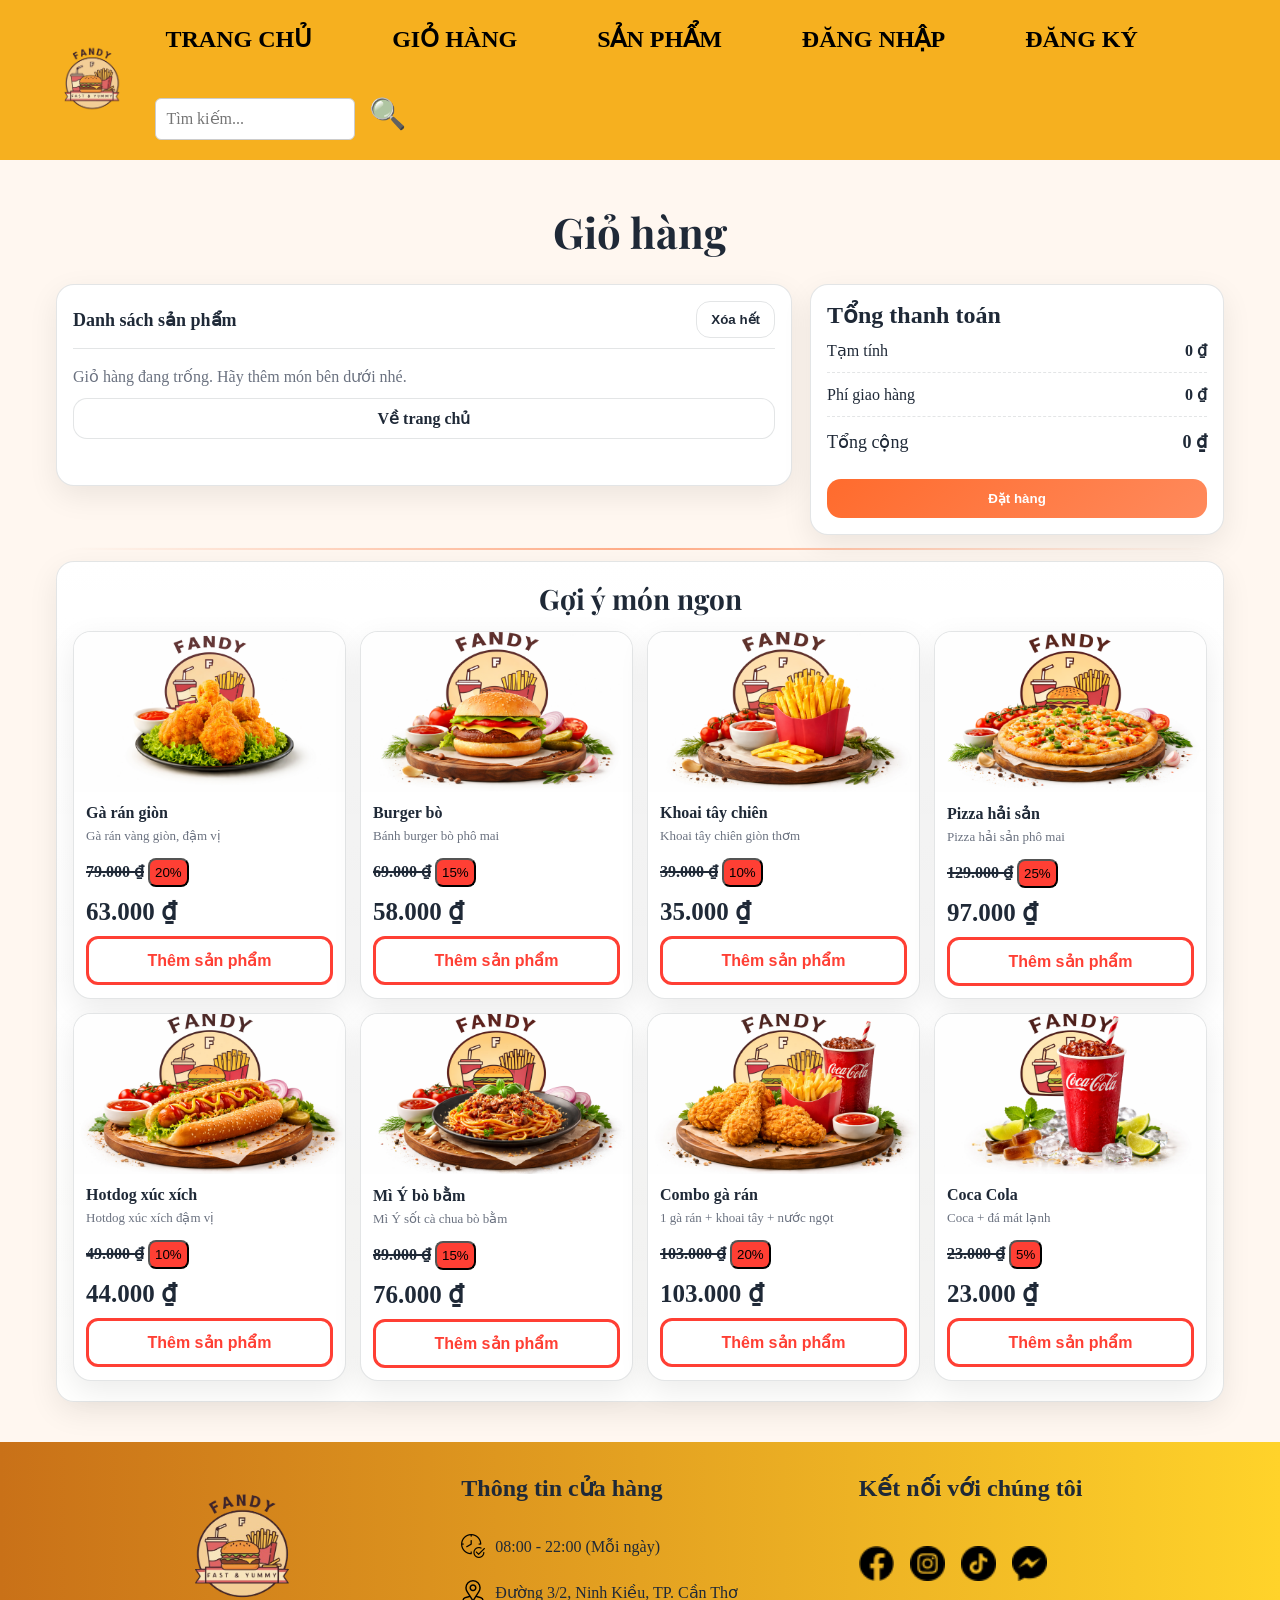
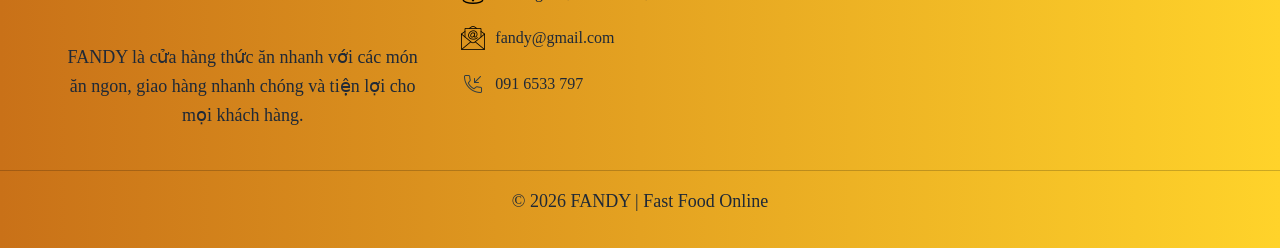
<file: index.html>
<!doctype html>
<html lang="vi">
<head>
  <meta charset="UTF-8" />
  <meta name="viewport" content="width=device-width, initial-scale=1.0" />
  <link rel="preconnect" href="https://fonts.googleapis.com" />
  <link rel="preconnect" href="https://fonts.gstatic.com" crossorigin />
  <link
    href="https://fonts.googleapis.com/css2?family=Playfair+Display:ital,wght@0,400..900;1,400..900&family=Poppins:ital,wght@0,100;0,200;0,300;0,400;0,500;0,600;0,700;0,800;0,900;1,100;1,200;1,300;1,400;1,500;1,600;1,700;1,800;1,900&family=Sen:wght@700&display=swap"
    rel="stylesheet" />
  <link rel="shortcut icon" href="./images/Logo.png" type="image/x-icon" />
  <link rel="stylesheet" href="./CSS/giohang.css" />
  <title>Giỏ hàng</title>
</head>

<body>
  <header class="header fixed">
    <div class="container">
      <div class="logo">
        <a href="trangchu.html"><img src="./images/Logo.png" alt="Logo Fandy" /></a>
      </div>

      <input type="checkbox" id="nav-mobile-input" class="nav-input" hidden />
      <label for="nav-mobile-input" class="nav-mobile-btn"> &#9776; </label>
      <nav class="nav">
        <a href="trangchu.html">TRANG CHỦ</a>
        <a href="giohang.html">GIỎ HÀNG</a>
        <a href="sanpham.html">SẢN PHẨM</a>
        <a href="dangnhap.html">ĐĂNG NHẬP</a>
        <a href="dangky.html">ĐĂNG KÝ</a>
        <label for="nav-mobile-input" class="search">
          <input type="text" placeholder="Tìm kiếm..." />
          <span class="search-icon">🔍</span>
        </label>
      </nav>
    </div>
  </header>

  <main class="page">
    <h1 class="title">Giỏ hàng</h1>

    <section class="cart-layout">
      <div class="cart-card">
        <div class="cart-head">
          <h2>Danh sách sản phẩm</h2>
          <button class="btn btn-ghost" id="clear-cart-btn" type="button">Xóa hết</button>
        </div>

        <div id="cart-empty" class="cart-empty" hidden>
          <p>Giỏ hàng đang trống. Hãy thêm món bên dưới nhé.</p>
          <a class="btn" href="trangchu.html">Về trang chủ</a>
        </div>

        <div class="cart-table" id="cart-table" aria-live="polite"></div>
      </div>

      <aside class="TongThanhToan">
        <h2>Tổng thanh toán</h2>

        <div class="Tamtinh">
          <span>Tạm tính</span>
          <strong id="subtotal">0đ</strong>
        </div>
        <div class="Tamtinh">
          <span>Phí giao hàng</span>
          <strong id="shipping">0đ</strong>
        </div>
        <div class="Tamtinh total">
          <span>Tổng cộng</span>
          <strong id="total">0đ</strong>
        </div>

        <button class="btn DatHang" id="checkout-btn" type="button">Đặt hàng</button>

      </aside>
    </section>

    <section class="suggest">
      <h2 class="suggest-title">Gợi ý món ngon</h2>
      <div class="suggest-grid" id="suggest-grid"></div>
    </section>
  </main>

  <footer class="footer">
    <div class="footer-container">

      <div class="footer-col">
        <img src="./images/Logo.png" alt="Logo Fandy" class="footer-logo">
        <p class="footer-text">
          FANDY là cửa hàng thức ăn nhanh với các món ăn ngon,
          giao hàng nhanh chóng và tiện lợi cho mọi khách hàng.
        </p>
      </div>

      <div class="footer-col">
        <h3>Thông tin cửa hàng</h3>

        <div class="footer-info">
          <img src="./images/icon/time.png" alt="">
          <p>08:00 - 22:00 (Mỗi ngày)</p>
        </div>

        <div class="footer-info">
          <img src="./images/icon/location.png" alt="">
          <p>Đường 3/2, Ninh Kiều, TP. Cần Thơ</p>
        </div>

        <div class="footer-info">
          <img src="./images/icon/email.png" alt="">
          <p>fandy@gmail.com</p>
        </div>

        <div class="footer-info">
          <img src="./images/icon/telephone.png" alt="">
          <p>091 6533 797</p>
        </div>
      </div>

      <div class="footer-col">
        <h3>Kết nối với chúng tôi</h3>

        <div class="social-icons">
          <a href="#"><img src="./images/icon/facebook.png" alt=""></a>
          <a href="#"><img src="./images/icon/instagram.png" alt=""></a>
          <a href="#"><img src="./images/icon/tiktok.png" alt=""></a>
          <a href="#"><img src="./images/icon/messenger.png" alt=""></a>
        </div>
      </div>

    </div>

    <div class="footer-bottom">
      <p>© 2026 FANDY | Fast Food Online</p>
    </div>
  </footer>

  <script id="catalog-json" type="application/json">
    [
  {
    "id": "ga-ran-gion",
    "name": "Gà rán giòn",
    "desc": "Gà rán vàng giòn, đậm vị",
    "price": 63000,
    "Last_price": 79000,
    "Discount":20,
    "image": "./images/ga-ran.png"
  },
  {
    "id": "burger-bo",
    "name": "Burger bò",
    "desc": "Bánh burger bò phô mai",
    "price": 58000,
    "Last_price": 69000,
    "Discount":15,
    "image": "./images/burger-bo.png"
  },
  {
    "id": "khoai-tay-chien",
    "name": "Khoai tây chiên",
    "desc": "Khoai tây chiên giòn thơm",
    "price": 35000,
    "Last_price": 39000,
    "Discount":10,
    "image": "./images/khoai-tay-chien.png"
  },
  {
    "id": "pizza-haisan",
    "name": "Pizza hải sản",
    "desc": "Pizza hải sản phô mai",
    "price": 97000,
    "Last_price": 129000,
    "Discount":25,
    "image": "./images/pizza-haisan.png"
  },
  {
    "id": "hotdog",
    "name": "Hotdog xúc xích",
    "desc": "Hotdog xúc xích đậm vị",
    "price": 44000,
    "Last_price": 49000,
    "Discount":10,
    "image": "./images/hotdog.png"
  },
  {
    "id": "my-y",
    "name": "Mì Ý bò bằm",
    "desc": "Mì Ý sốt cà chua bò bằm",
    "price": 76000,
    "Last_price": 89000,
    "Discount":15,
    "image": "./images/my-y.png"
  },
  {
    "id": "combo-garan",
    "name": "Combo gà rán",
    "desc": "1 gà rán + khoai tây + nước ngọt",
    "price": 103000,
    "Last_price": 103000,
    "Discount":20,
    "image": "./images/combo-garan.png"
  },
  {
    "id": "coca-cola",
    "name": "Coca Cola",
    "desc": "Coca + đá mát lạnh",
    "price": 23000,
    "Last_price": 23000,
    "Discount":5,
    "image": "./images/nuoc-ngot.png"
  }
]

  </script>
  <script src="./JS/giohang.js"></script>
</body>
</html>
</file>
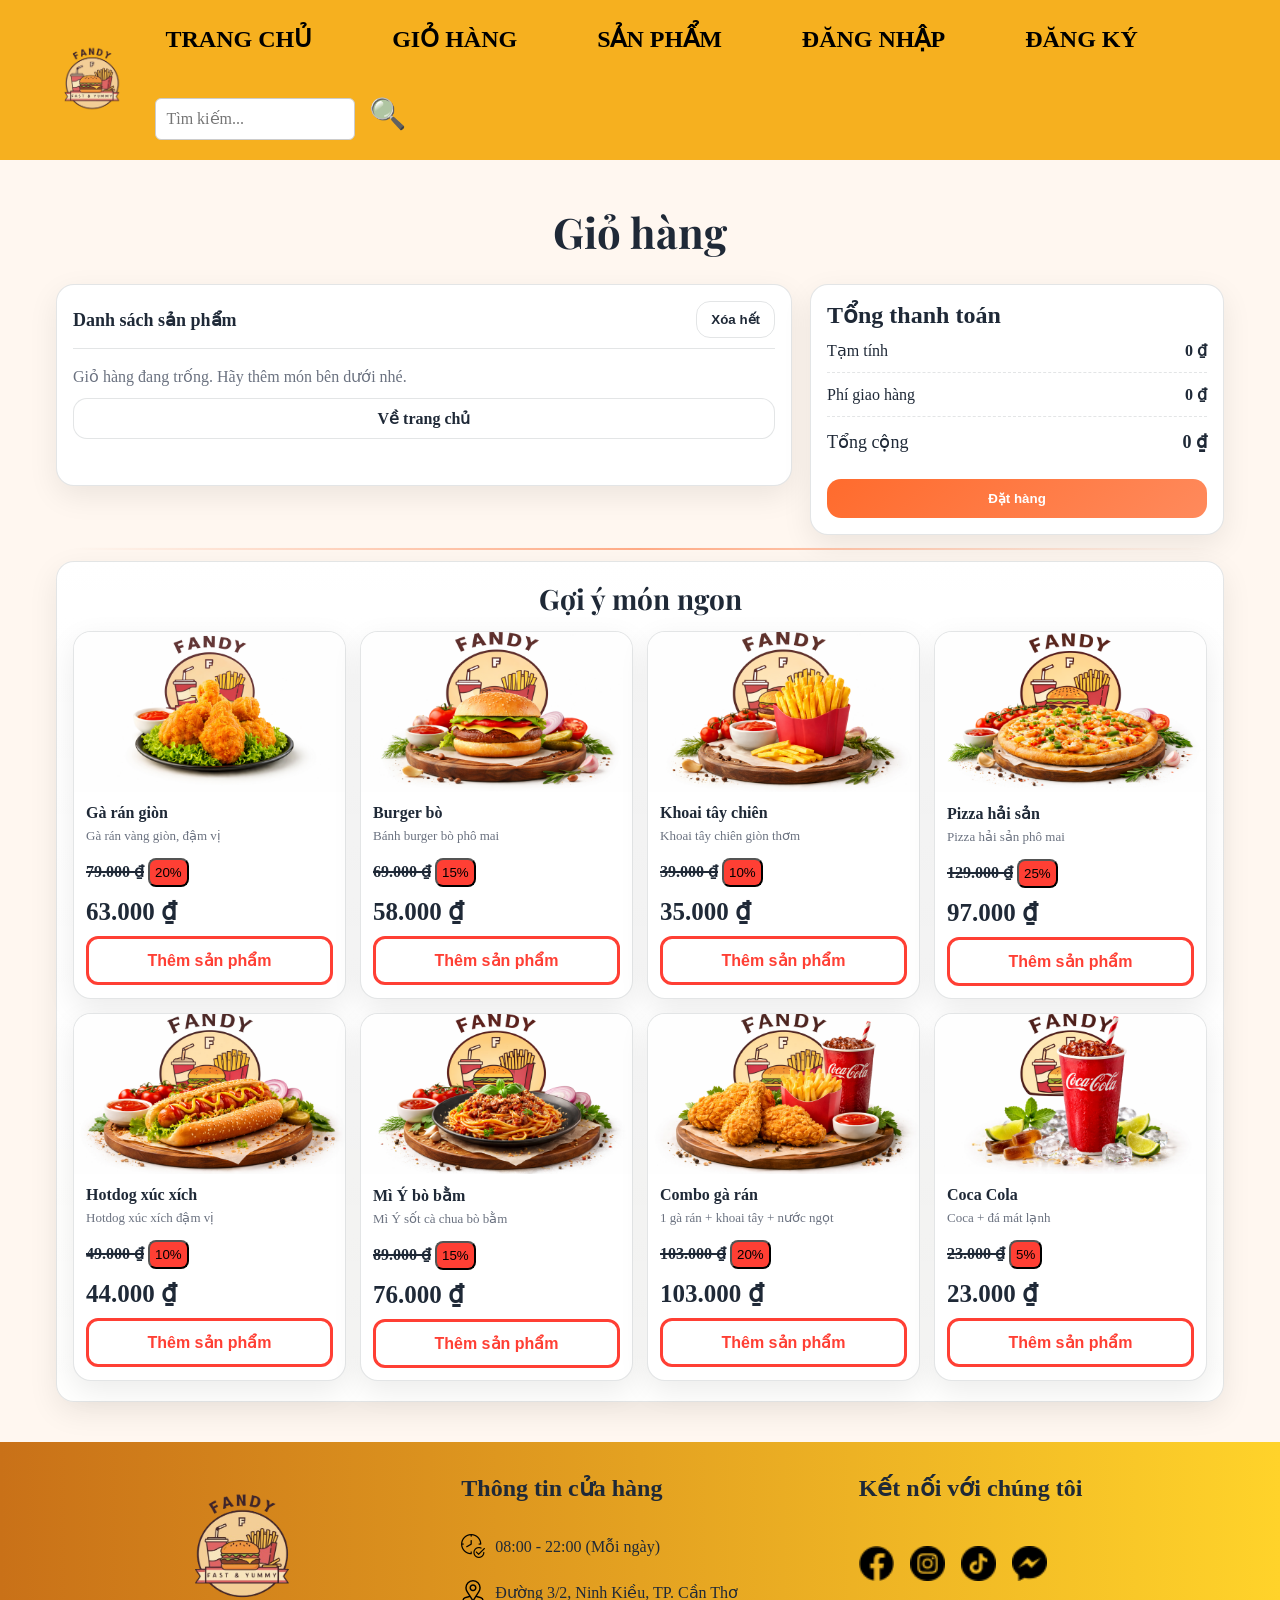
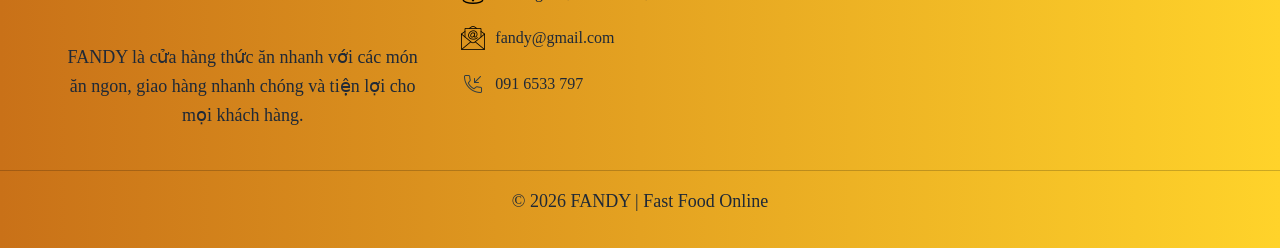
<file: giohang.html>
<!doctype html>
<html lang="vi">

<head>
  <meta charset="UTF-8" />
  <meta name="viewport" content="width=device-width, initial-scale=1.0" />
  <link rel="preconnect" href="https://fonts.googleapis.com" />
  <link rel="preconnect" href="https://fonts.gstatic.com" crossorigin />
  <link
    href="https://fonts.googleapis.com/css2?family=Playfair+Display:ital,wght@0,400..900;1,400..900&family=Poppins:ital,wght@0,100;0,200;0,300;0,400;0,500;0,600;0,700;0,800;0,900;1,100;1,200;1,300;1,400;1,500;1,600;1,700;1,800;1,900&family=Sen:wght@700&display=swap"
    rel="stylesheet" />
  <link rel="shortcut icon" href="./images/Logo.png" type="image/x-icon" />
  <link rel="stylesheet" href="./CSS/giohang.css" />
  <title>Giỏ hàng</title>
</head>

<body>
  <header class="header fixed">
    <div class="container">
      <div class="logo">
        <a href="trangchu.html"><img src="./images/Logo.png" alt="Logo Fandy" /></a>
      </div>

      <input type="checkbox" id="nav-mobile-input" class="nav-input" hidden />
      <label for="nav-mobile-input" class="nav-mobile-btn"> &#9776; </label>
      <nav class="nav">
        <a href="trangchu.html">TRANG CHỦ</a>
        <a href="giohang.html">GIỎ HÀNG</a>
        <a href="sanpham.html">SẢN PHẨM</a>
        <a href="dangnhap.html">ĐĂNG NHẬP</a>
        <a href="dangky.html">ĐĂNG KÝ</a>
        <label for="nav-mobile-input" class="search">
          <input type="text" placeholder="Tìm kiếm..." />
          <span class="search-icon">🔍</span>
        </label>
      </nav>
    </div>
  </header>

  <main class="page">
    <h1 class="title">Giỏ hàng</h1>

    <section class="cart-layout">
      <div class="cart-card">
        <div class="cart-head">
          <h2>Danh sách sản phẩm</h2>
          <button class="btn btn-ghost" id="clear-cart-btn" type="button">Xóa hết</button>
        </div>

        <div id="cart-empty" class="cart-empty" hidden>
          <p>Giỏ hàng đang trống. Hãy thêm món bên dưới nhé.</p>
          <a class="btn" href="trangchu.html">Về trang chủ</a>
        </div>

        <div class="cart-table" id="cart-table" aria-live="polite"></div>
      </div>

      <aside class="TongThanhToan">
        <h2>Tổng thanh toán</h2>

        <div class="Tamtinh">
          <span>Tạm tính</span>
          <strong id="subtotal">0đ</strong>
        </div>
        <div class="Tamtinh">
          <span>Phí giao hàng</span>
          <strong id="shipping">0đ</strong>
        </div>
        <div class="Tamtinh total">
          <span>Tổng cộng</span>
          <strong id="total">0đ</strong>
        </div>

        <button class="btn DatHang" id="checkout-btn" type="button">Đặt hàng</button>

      </aside>
    </section>

    <section class="suggest">
      <h2 class="suggest-title">Gợi ý món ngon</h2>
      <div class="suggest-grid" id="suggest-grid"></div>
    </section>
  </main>

  <footer class="footer">
    <div class="footer-container">

      <div class="footer-col">
        <img src="./images/Logo.png" alt="Logo Fandy" class="footer-logo">
        <p class="footer-text">
          FANDY là cửa hàng thức ăn nhanh với các món ăn ngon,
          giao hàng nhanh chóng và tiện lợi cho mọi khách hàng.
        </p>
      </div>

      <div class="footer-col">
        <h3>Thông tin cửa hàng</h3>

        <div class="footer-info">
          <img src="./images/icon/time.png" alt="">
          <p>08:00 - 22:00 (Mỗi ngày)</p>
        </div>

        <div class="footer-info">
          <img src="./images/icon/location.png" alt="">
          <p>Đường 3/2, Ninh Kiều, TP. Cần Thơ</p>
        </div>

        <div class="footer-info">
          <img src="./images/icon/email.png" alt="">
          <p>fandy@gmail.com</p>
        </div>

        <div class="footer-info">
          <img src="./images/icon/telephone.png" alt="">
          <p>091 6533 797</p>
        </div>
      </div>

      <div class="footer-col">
        <h3>Kết nối với chúng tôi</h3>

        <div class="social-icons">
          <a href="#"><img src="./images/icon/facebook.png" alt=""></a>
          <a href="#"><img src="./images/icon/instagram.png" alt=""></a>
          <a href="#"><img src="./images/icon/tiktok.png" alt=""></a>
          <a href="#"><img src="./images/icon/messenger.png" alt=""></a>
        </div>
      </div>

    </div>

    <div class="footer-bottom">
      <p>© 2026 FANDY | Fast Food Online</p>
    </div>
  </footer>

  <script id="catalog-json" type="application/json">
    [
  {
    "id": "ga-ran-gion",
    "name": "Gà rán giòn",
    "desc": "Gà rán vàng giòn, đậm vị",
    "price": 63000,
    "Last_price": 79000,
    "Discount":20,
    "image": "./images/ga-ran.png"
  },
  {
    "id": "burger-bo",
    "name": "Burger bò",
    "desc": "Bánh burger bò phô mai",
    "price": 58000,
    "Last_price": 69000,
    "Discount":15,
    "image": "./images/burger-bo.png"
  },
  {
    "id": "khoai-tay-chien",
    "name": "Khoai tây chiên",
    "desc": "Khoai tây chiên giòn thơm",
    "price": 35000,
    "Last_price": 39000,
    "Discount":10,
    "image": "./images/khoai-tay-chien.png"
  },
  {
    "id": "pizza-haisan",
    "name": "Pizza hải sản",
    "desc": "Pizza hải sản phô mai",
    "price": 97000,
    "Last_price": 129000,
    "Discount":25,
    "image": "./images/pizza-haisan.png"
  },
  {
    "id": "hotdog",
    "name": "Hotdog xúc xích",
    "desc": "Hotdog xúc xích đậm vị",
    "price": 44000,
    "Last_price": 49000,
    "Discount":10,
    "image": "./images/hotdog.png"
  },
  {
    "id": "my-y",
    "name": "Mì Ý bò bằm",
    "desc": "Mì Ý sốt cà chua bò bằm",
    "price": 76000,
    "Last_price": 89000,
    "Discount":15,
    "image": "./images/my-y.png"
  },
  {
    "id": "combo-garan",
    "name": "Combo gà rán",
    "desc": "1 gà rán + khoai tây + nước ngọt",
    "price": 103000,
    "Last_price": 103000,
    "Discount":20,
    "image": "./images/combo-garan.png"
  },
  {
    "id": "coca-cola",
    "name": "Coca Cola",
    "desc": "Coca + đá mát lạnh",
    "price": 23000,
    "Last_price": 23000,
    "Discount":5,
    "image": "./images/nuoc-ngot.png"
  }
]

  </script>

  <!-- Sử dụng file JS giỏ hàng hiện tại -->
  <script src="./JS/giohang.js"></script>
</body>

</html>
</file>
<file: CSS/giohang.css>
:root {
  --bg: #fff7f0;
  --card: #ffffff;
  --text: #1f2937;
  --muted: #6b7280;
  --brand: #ff6b2d;
  --brand-2: #ff8a5c;
  --border: rgba(31, 41, 55, 0.12);
  --shadow: 0 10px 30px rgba(0, 0, 0, 0.08);
  --shadow-hover: 0 16px 36px rgba(0, 0, 0, 0.12);
}


* {
  margin: 0;
  padding: 0;
  box-sizing: border-box;
}

img {
  max-width: 100%;
  height: auto;
}

body {
  margin: 0;
  font-family: 'Times New Roman', Times, serif;
  color: var(--text);
  background: var(--bg);
}

/*Dua tren cua anh HUY*/
.header.fixed {
  position: sticky;
  top: 0px;
}

header {
  z-index: 100;
  background: #f6b01f;
}

.header, .header * {
  font-family: "Times New Roman", Times, serif;
}

.container {
  background-color: #f6b01f;
  display: flex;
  justify-content: space-between;
  align-items: center;
  width: 100%;
  padding: 10px 40px;
}

.logo img {
  max-height: 100px;
  width: auto;
}

.nav {
  display: flex;
  flex-wrap: wrap;
  gap: 20px 40px;
  align-items: center;
}

.nav a {
  text-decoration: none;
  font-size: 24px;
  font-weight: 600;
  color: black;
  padding: 15px 20px;
}

.nav a:hover {
  color: #ff3f34;
  text-shadow: 1px 0;
}

.search input {
  height: 42px;
  width: 200px;
  padding: 5px 10px;
  border-radius: 6px;
  border: 1px solid #ccc;
  font-size: 16px;
  margin: 10px;
}

.search-icon {
  cursor: pointer;
  font-size: 30px;
}


.nav-mobile-btn, .nav-input {
  display: none;
}

/* Page */
.page {
  max-width: 1200px;
  margin: 0 auto;
  padding: 24px 16px 40px;
}

.title {
  text-align: center;
  margin: 20px 0 24px;
  font-family: "Playfair Display", serif;
  font-size: clamp(28px, 6vw, 42px);
}

.cart-layout {
  display: grid;
  grid-template-columns: 1.6fr 0.9fr;
  gap: 18px;
  align-items: start;
}

.cart-card,
.TongThanhToan {
  background: var(--card);
  border: 1px solid var(--border);
  border-radius: 18px;
  box-shadow: var(--shadow);
  padding: 16px;
}

.cart-head {
  display: flex;
  align-items: center;
  justify-content: space-between;
  gap: 12px;
  padding-bottom: 10px;
  border-bottom: 1px solid var(--border);
}

.cart-head h2,.summary-card h2 {
  margin: 0;
  font-size: 18px;
}

.cart-empty {
  padding: 18px 0;
  color: var(--muted);
  display: flex;
  flex-direction: column;
  gap: 12px;
}

.cart-table {
  margin-top: 12px;
  display: grid;
  gap: 12px;
}

/* Ảnh | Thông tin | Số lượng | Tổng tiền | Xóa */
.cart-row {
  display: grid;
  grid-template-columns: 72px 1fr 160px 120px 40px;
  gap: 12px;
  align-items: center;
  padding: 12px;
  border: 1px solid var(--border);
  border-radius: 16px;
  background: #fff;
  transition: transform 0.18s ease, box-shadow 0.18s ease, border-color 0.18s ease;
}

.cart-row:hover {
  transform: translateY(-2px);
  box-shadow: 0 12px 28px rgba(0, 0, 0, 0.08);
  border-color: rgba(31, 41, 55, 0.2);
}

.cart-row:focus-within {
  box-shadow: 0 0 0 3px rgba(255, 107, 45, 0.22), 0 12px 28px rgba(0, 0, 0, 0.08);
  border-color: rgba(255, 107, 45, 0.45);
}

.cart-row img {
  width: 72px;
  height: 72px;
  object-fit: cover;
  border-radius: 14px;
  border: 1px solid var(--border);
}

.item-title {
  margin: 0 0 6px;
  font-weight: 700;
}

.item-meta {
  margin: 0;
  color: var(--muted);
  font-size: 13px;
}

.qty {
  display: inline-flex;
  align-items: center;
  gap: 8px;
  padding: 8px;
  border: 1px solid var(--border);
  border-radius: 14px;
  justify-content: center;
}

.qty button {
  width: 34px;
  height: 34px;
  border-radius: 12px;
  border: 1px solid var(--border);
  background: #fff;
  font-size: 18px;
  cursor: pointer;
}

.qty button:hover {
  background: rgba(255, 107, 45, 0.1);
}

.qty input {
  width: 44px;
  height: 34px;
  text-align: center;
  border: none;
  outline: none;
  font-weight: 700;
}

.line-total {
  text-align: right;
  font-weight: 700;
}

.remove {
  width: 40px;
  height: 40px;
  border-radius: 14px;
  border: 1px solid var(--border);
  background: #fff;
  cursor: pointer;
  font-size: 16px;
}

.remove:hover {
  background: rgba(239, 68, 68, 0.12);
  border-color: rgba(239, 68, 68, 0.35);
}

/* Summary */
.Tamtinh {
  display: flex;
  align-items: center;
  justify-content: space-between;
  gap: 10px;
  padding: 12px 0;
  border-bottom: 1px dashed var(--border);
}

.Tamtinh.total {
  border-bottom: none;
  padding-top: 14px;
  font-size: 18px;
}

.note {
  margin: 10px 0 0;
  color: var(--muted);
  font-size: 13px;
}

/* Buttons */
.btn {
  display: inline-flex;
  align-items: center;
  justify-content: center;
  gap: 8px;
  padding: 10px 14px;
  border-radius: 14px;
  border: 1px solid var(--border);
  background: #fff;
  cursor: pointer;
  text-decoration: none;
  color: var(--text);
  font-weight: 700;
}

.btn:hover {
  background: rgba(255, 107, 45, 0.1);
}

.DatHang {
  width: 100%;
  border: none;
  background: linear-gradient(135deg, var(--brand), var(--brand-2));
  color: #fff;
  margin-top: 14px;
  padding: 12px 14px;
}

.DatHang:hover {
  filter: brightness(1.02);
}

.btn-ghost {
  background: transparent;
}

/* Suggest */
.suggest {
  margin-top: 26px;
  padding: 18px 16px 20px;
  background: linear-gradient(180deg, rgba(255, 255, 255, 0.98), rgba(255, 255, 255, 0.92));
  border: 1px solid var(--border);
  border-radius: 18px;
  box-shadow: var(--shadow);
}

.suggest-title {
  margin: 0 0 14px;
  text-align: center;
  font-family: "Playfair Display", serif;
  font-size: 28px;
}

/* Tạo khoảng tách rõ giữa giỏ hàng và gợi ý */
.cart-layout+.suggest {
  position: relative;
}

.cart-layout+.suggest::before {
  content: "";
  position: absolute;
  left: 16px;
  right: 16px;
  top: -14px;
  height: 2px;
  background: linear-gradient(90deg, transparent, rgba(255, 107, 45, 0.55), transparent);
}

.suggest-grid {
  display: grid;
  grid-template-columns: repeat(4, minmax(0, 1fr));
  gap: 14px;
}

.card {
  background: #fff;
  border: 1px solid var(--border);
  border-radius: 18px;
  overflow: hidden;
  box-shadow: var(--shadow);
  display: flex;
  flex-direction: column;
  transition: transform 0.18s ease, box-shadow 0.18s ease, border-color 0.18s ease;
}

.card:hover {
  transform: translateY(-4px);
  box-shadow: var(--shadow-hover);
  border-color: rgba(31, 41, 55, 0.18);

}

.card:hover .machang {
  filter: saturate(1.05) contrast(1.03);
}

.card .machang {
  transition: filter 0.18s ease;
  width: 100%;
  height: 160px;
  object-fit: cover;
  display: block;
}

@media (prefers-reduced-motion: reduce) {

  .cart-row,
  .card,
  .card .thumb {
    transition: none;
  }

  .cart-row:hover,
  .card:hover {
    transform: none;
  }
}

.card .bodyallcard {
  padding: 12px;
  display: flex;
  flex-direction: column;
  gap: 6px;
}

.card h3 {
  margin: 0;
  font-size: 16px;
}

.card .muted {
  margin: 0;
  color: var(--muted);
  font-size: 13px;
}

.card .card-row {
  display: flex;
  align-items: flex-start;
  flex-direction: column;
  justify-content: flex-start;
  gap: 10px;
  margin-top: 8px;
}

.card .card-row .btn {
  width: 100%;
  padding: 12px;
  font-size: 16px;
  border-radius: 12px;
  background: white;
  border: 3px solid #ff3f34;
  color: #ff3f34;
  cursor: pointer;
  transition: 0.3s;
  white-space: normal;
}

.card .card-row .btn:hover {
  background: #ff3f34;
  color: white;
}

.badge-price {
  font-weight: 800;
  font-size: 25px;
}

.badge-Lastprice {
  font-weight: 800;
  text-decoration: 2px line-through;

}

.sale {
  padding: 5px;
  background-color: #ff3f34;
  border-radius: 8px;
}

/* Footer du tren cua anh HUY */
.footer {
  background: linear-gradient(90deg, #c97118, #ffd32a);
  padding: 32px 0 16px;
}

.footer-container {
  width: 90%;
  margin: auto;
  display: grid;
  grid-template-columns: repeat(auto-fit, minmax(280px, 1fr));
  gap: 40px;
  align-items: flex-start;
  gap: 40px;
}

.footer-col {
  flex: 1;
  text-align: left;
  display: flex;
  flex-direction: column;
  gap: 12px;
}

/* logo */
.footer-logo {
  width: 180px;
  margin-bottom: 15px;
}

/* Cột logo + mô tả: căn giữa để cân với đoạn text */
.footer-col:first-child {
  align-items: center;
}

.footer-col:first-child .footer-text {
  text-align: center;
}

/* Chu mo ta */
.footer-text {
  font-size: 18px;
  line-height: 1.6;
  max-width: 420px;
}

/* tieu de */
.footer-col h3 {
  font-size: 24px;
  margin-bottom: 20px;
}

/* thông tin */
.footer-info {
  display: flex;
  align-items: center;
  justify-content: flex-start;
  gap: 10px;
  margin-bottom: 10px;
  font-size: 16px;

}

.footer-info img {
  width: 24px;

}

.footer-info p {
  margin: 0;
}

/* mạng xã hội */
.social-icons {
  display: flex;
  justify-content: flex-start;
  gap: 16px;
  margin-top: 12px;
}

.social-icons img {
  width: 35px;
  transition: 0.3s;
}

.social-icons img:hover {
  transform: scale(1.2);
}

/* bản quyền */
.footer-bottom {
  text-align: center;
  border-top: 1px solid rgba(0, 0, 0, 0.2);
  margin-top: 40px;
  padding: 20px;
  font-size: 18px;
}

/* Responsive */
@media (max-width: 980px) {
  .cart-layout {
    grid-template-columns: 1fr;
    gap: 24px;
  }

  .suggest-grid {
    grid-template-columns: repeat(2, minmax(0, 1fr));
  }

  .footer-container {
    width: 100%;
    flex-direction: column;
    text-align: center;
    align-items: center;
    gap: 24px;
  }

  .footer-col {
    text-align: center;
  }

  .footer-text {
    margin: 0 auto;
  }

  .social-icons {
    justify-content: center;
  }

  .footer-info {
    justify-content: center;
    text-align: center;
  }
}

@media screen and (max-width: 768px) {
  .header .container {
    display: flex;
    flex-direction: row;
    justify-content: space-between;
    align-items: center;
    flex-wrap: wrap;
    padding: 10px 15px;
  }

  .logo {
    order: 1;
  }

  .nav-mobile-btn {
    display: block;
    order: 2;
    font-size: 30px;
    cursor: pointer;
  }

  .nav {
    display: none;
    width: 100%;
    flex-direction: column;
    text-align: center;
    background-color: #ffffff;
    border-top: 1px solid #ffd32a;
    padding-top: 10px;
    order: 3;
    animation: fadeIn 0.3s ease;
  }

  .nav-input:checked~.nav {
    display: flex;
  }

  .nav a {
    display: block;
    padding: 15px;
    border-bottom: 1px solid #ffd32a;
    font-size: 18px;
  }

  .cart-row {
    /* Ảnh | nội dung, số lượng, tổng tiền, xóa xếp theo hàng */
    grid-template-columns: 64px 1fr;
    grid-template-areas:
      "img title"
      "img qty"
      "img total"
      "img remove";
  }

  .cart-row img {
    width: 64px;
    height: 64px;
    flex-direction: column;
    align-items: flex-start;
    /* vẫn bám trái */
    gap: 6px;
  }

  .cart-row .cell-img {
    grid-area: img;
  }

  .cart-row .cell-title {
    grid-area: title;
  }

  .cart-row .cell-qty {
    grid-area: qty;
    justify-self: start;
  }

  .cart-row .cell-total {
    grid-area: total;
    justify-self: start;
    text-align: left;
  }

  .cart-row .cell-remove {
    grid-area: remove;
    justify-self: start;
  }

  .card .card-row .sale {
    padding: 2px 5px;
    cursor: default;
  }

  .suggest-grid {
    grid-template-columns: repeat(2, minmax(0, 1fr));
  }

  .footer-container {
    flex-direction: column;
  }
}

@media (max-width: 480px) {
  .page {
    padding: 16px 10px 28px;
  }

  .cart-card,
  .summary-card {
    padding: 12px;
  }

  .cart-row {
    padding: 10px;
    gap: 10px;
  }

  .qty {
    gap: 4px;
  }

  .qty button {
    width: 30px;
    height: 30px;
  }

  .qty input {
    width: 38px;
  }

  .summary-row {
    padding: 10px 0;
  }

  .btn-primary {
    margin-top: 10px;
  }

  .suggest-grid {
    grid-template-columns: 1fr;
  }
}

@keyframes fadeIn {
  from {
    opacity: 0;
  }

  to {
    opacity: 1;
  }
}
</file>
